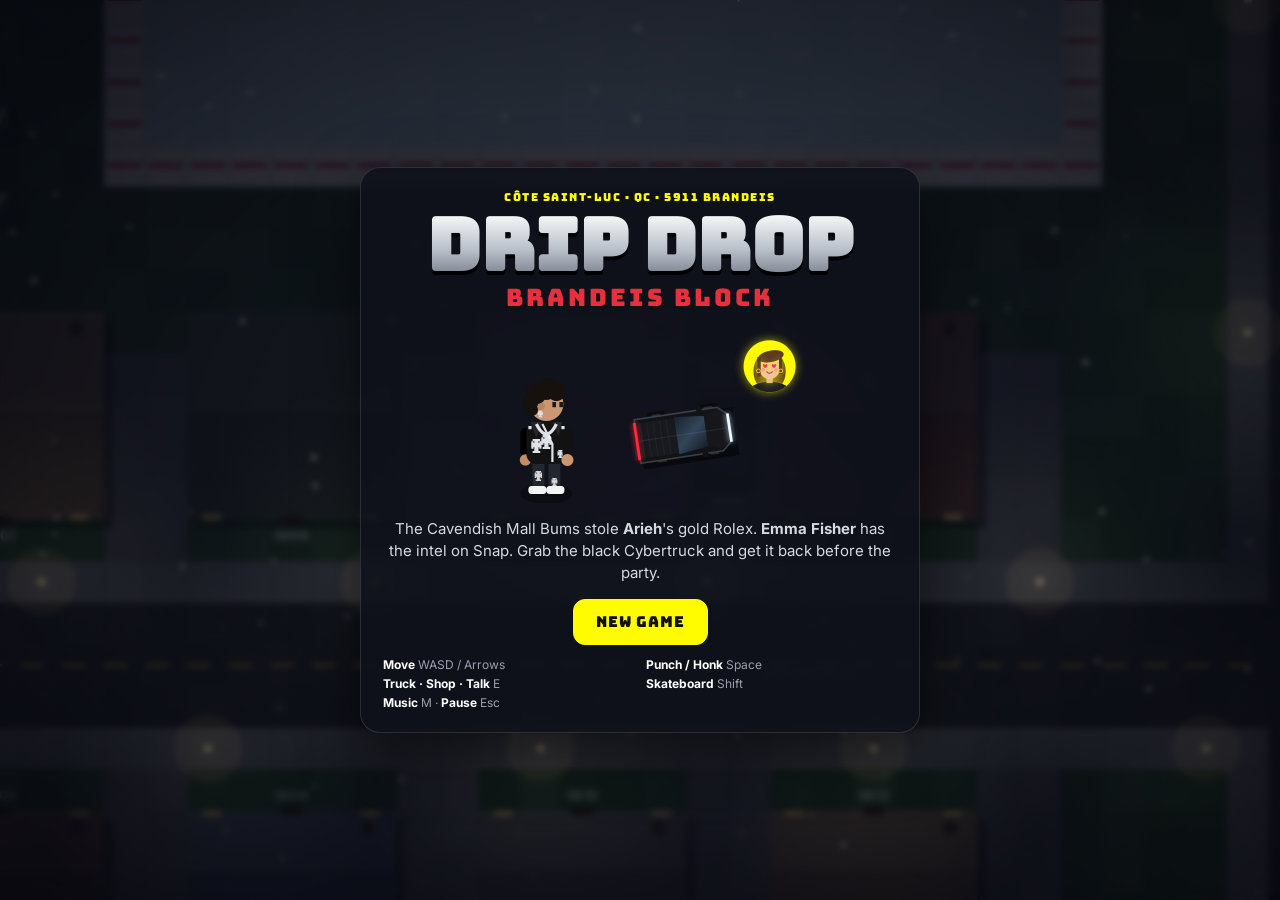
<file: index.html>
<!doctype html>
<html lang="en">
<head>
  <meta charset="utf-8">
  <meta name="viewport" content="width=device-width, initial-scale=1, maximum-scale=1, user-scalable=no, viewport-fit=cover">
  <meta name="theme-color" content="#0b0d14">
  <title>Drip Drop: Brandeis Block</title>
  <meta name="description" content="Arieh's Rolex got stolen. Emma Fisher has the intel on Snap. Get it back across Côte Saint-Luc.">
  <link rel="preconnect" href="https://fonts.googleapis.com">
  <link rel="preconnect" href="https://fonts.gstatic.com" crossorigin>
  <link href="https://fonts.googleapis.com/css2?family=Bungee&family=Inter:wght@400;600;800&display=swap" rel="stylesheet">
  <link rel="stylesheet" href="css/style.css">
</head>
<body>
  <canvas id="game"></canvas>
  <div id="dmg"></div>

  <!-- HUD -->
  <div id="hud" class="hidden">
    <div id="hud-left">
      <div class="hp"><div id="hp-fill"></div><span id="hp-text">100</span></div>
      <div class="chips">
        <span class="chip" id="silver">◆ 0</span>
        <span class="chip" id="streak">🔥 0</span>
        <span class="chip" id="mode">🚶</span>
      </div>
    </div>
    <div id="objective"><span class="obj-kicker">OBJECTIVE</span><span id="obj-text"></span></div>
    <div id="snapmap">
      <canvas id="minimap" width="168" height="120"></canvas>
      <div class="snapmap-label">SNAP MAP</div>
    </div>
    <div id="bossbar" class="hidden"><div class="boss-name">👑 KING KAV</div><div class="boss-track"><div id="boss-fill"></div></div></div>
    <div id="prompt" class="hidden"></div>
    <button id="pause-btn" aria-label="Pause">II</button>
  </div>

  <!-- Emma's snaps -->
  <div id="snap" class="hidden">
    <div class="snap-head">
      <canvas id="snap-avatar" width="88" height="88"></canvas>
      <div class="snap-who">
        <div class="snap-name">Emma Fisher</div>
        <div class="snap-sub">Snapchat · <span id="snap-streak">🔥 0</span></div>
      </div>
      <div id="snap-timer"></div>
    </div>
    <canvas id="snap-photo" width="480" height="340" class="hidden"></canvas>
    <div class="snap-from">EMMA</div>
    <div id="snap-text"></div>
  </div>

  <!-- Touch controls -->
  <div id="touch" class="hidden">
    <div id="joy-zone"><div id="joy"><div id="knob"></div></div></div>
    <div id="buttons">
      <button class="tbtn big" data-act="attack" id="btn-attack">👊</button>
      <button class="tbtn" data-act="interact">E</button>
      <button class="tbtn" data-act="skate" id="btn-skate">🛹</button>
    </div>
  </div>

  <!-- Title -->
  <div id="title" class="overlay">
    <div class="panel title-card">
      <div class="kicker">CÔTE SAINT-LUC · QC · 5911 BRANDEIS</div>
      <h1>DRIP DROP</h1>
      <div class="title-sub">BRANDEIS BLOCK</div>
      <canvas id="title-art" width="720" height="360"></canvas>
      <p class="blurb">The Cavendish Mall Bums stole <b>Arieh</b>'s gold Rolex. <b>Emma Fisher</b> has the intel on Snap. Grab the black Cybertruck and get it back before the party.</p>
      <div class="btn-row">
        <button id="btn-continue" class="btn hidden">CONTINUE</button>
        <button id="btn-new" class="btn primary">NEW GAME</button>
      </div>
      <div class="controls">
        <div><b>Move</b> WASD / Arrows</div>
        <div><b>Punch / Honk</b> Space</div>
        <div><b>Truck · Shop · Talk</b> E</div>
        <div><b>Skateboard</b> Shift</div>
        <div><b>Music</b> M · <b>Pause</b> Esc</div>
        <div class="touch-only">On phone: joystick + buttons</div>
      </div>
    </div>
  </div>

  <!-- Drip shop -->
  <div id="shop" class="overlay hidden">
    <div class="panel shop-panel">
      <div class="panel-head">
        <div><div class="kicker">5911 BRANDEIS</div><h2>DRIP SHOP</h2></div>
        <div class="chip big" id="shop-silver">◆ 0</div>
        <button class="x" id="shop-close" aria-label="Close">✕</button>
      </div>
      <div class="shop-body">
        <div class="shop-side">
          <canvas id="shop-preview" width="300" height="380"></canvas>
          <div id="shop-stats"></div>
        </div>
        <div id="shop-list"></div>
      </div>
    </div>
  </div>

  <!-- Pause -->
  <div id="pause" class="overlay hidden">
    <div class="panel small-panel">
      <h2>PAUSED</h2>
      <div class="btn-col">
        <button class="btn primary" id="btn-resume">RESUME</button>
        <button class="btn" id="btn-music">MUSIC: ON</button>
        <button class="btn danger" id="btn-restart">RESTART STORY</button>
      </div>
    </div>
  </div>

  <!-- Knocked out -->
  <div id="dead" class="overlay hidden">
    <div class="panel small-panel">
      <h2>DROPPED 💀</h2>
      <p id="dead-line" class="blurb"></p>
      <p class="muted">You lose 20% of your silver.</p>
      <button class="btn primary" id="btn-respawn">RESPAWN AT 5911</button>
    </div>
  </div>

  <!-- Ending -->
  <div id="ending" class="overlay hidden">
    <div class="panel small-panel">
      <div class="kicker">STORY COMPLETE</div>
      <h2>ROLEX SECURED ⌚</h2>
      <canvas id="end-art" width="480" height="300"></canvas>
      <p class="blurb">"ur actually so cool for that 😭 everyone's talking about it. Happy you got it back." — Emma</p>
      <p class="blurb">"wait you got it back from King Kav?? that's actually crazy 😄" — Noa</p>
      <div id="end-stats"></div>
      <div class="btn-col">
        <button class="btn primary" id="btn-freeroam">KEEP PLAYING (FREE ROAM)</button>
        <button class="btn" id="btn-newgame2">NEW GAME</button>
      </div>
    </div>
  </div>

  <script src="js/audio.js"></script>
  <script src="js/input.js"></script>
  <script src="js/world.js"></script>
  <script src="js/sprites.js"></script>
  <script src="js/entities.js"></script>
  <script src="js/ui.js"></script>
  <script src="js/game.js"></script>
</body>
</html>
</file>
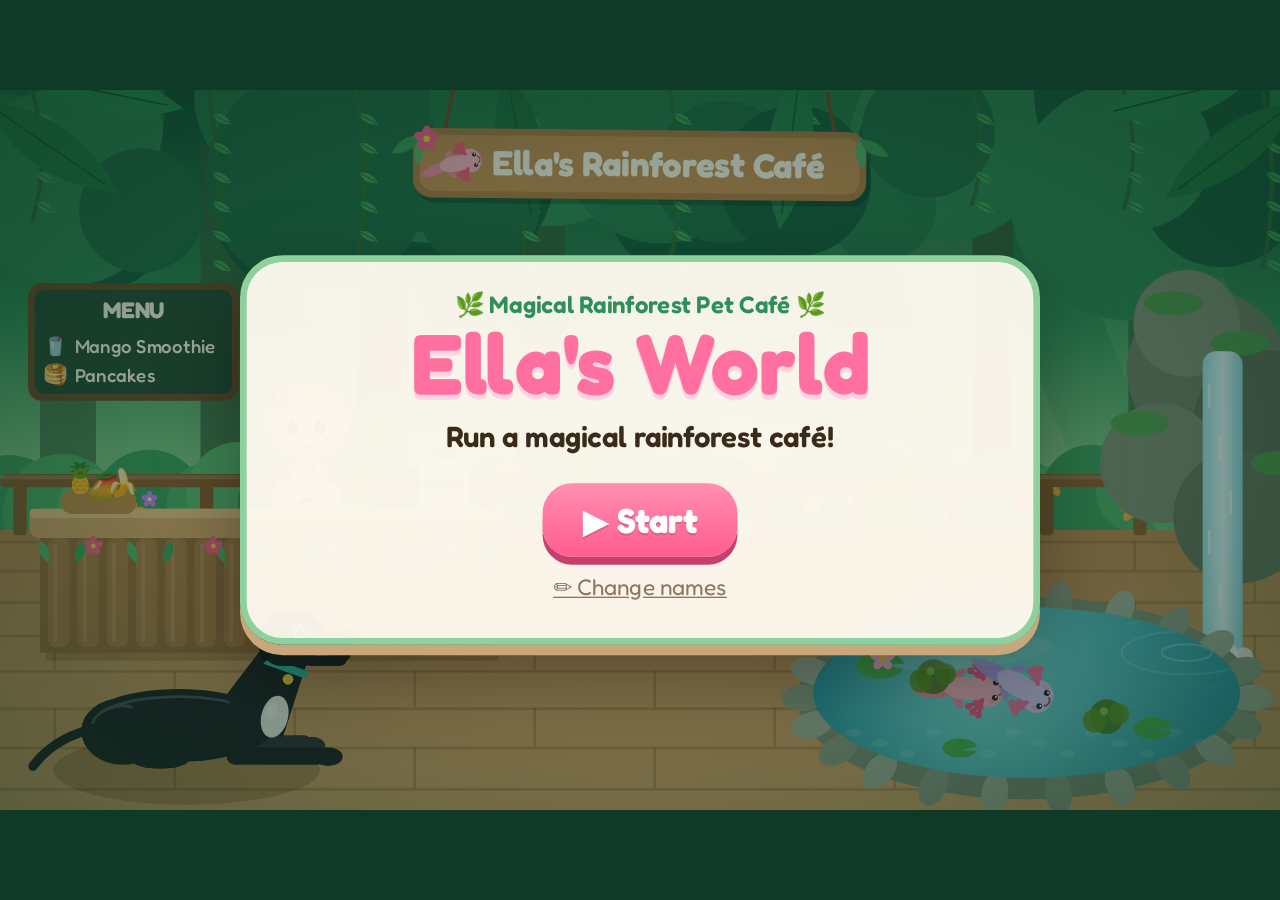
<file: ellas-world/index.html>
<!doctype html>
<html lang="en">
<head>
  <meta charset="utf-8">
  <meta name="viewport" content="width=device-width, initial-scale=1, maximum-scale=1, user-scalable=no, viewport-fit=cover">
  <meta name="theme-color" content="#2f8f5b">
  <title>Ella's World</title>
  <meta name="description" content="Run a magical rainforest café: make food and drinks, look after your dog and the axolotls, and serve your family.">
  <link rel="preconnect" href="https://fonts.googleapis.com">
  <link rel="preconnect" href="https://fonts.gstatic.com" crossorigin>
  <link href="https://fonts.googleapis.com/css2?family=Fredoka:wght@400;600;700&display=swap" rel="stylesheet">
  <link rel="stylesheet" href="style.css">
</head>
<body>
  <div id="stage">
    <canvas id="scene"></canvas>

    <!-- HUD -->
    <div id="hud" hidden>
      <div class="hud-chips">
        <span class="chip" id="coins" title="Coins: earned by serving customers">🪙 0</span>
        <span class="chip" id="hearts" title="Hearts: earned by looking after animals">❤️ 0</span>
        <span class="chip" id="day">☀️ Day 1</span>
      </div>
      <div class="hud-btns">
        <button class="hud-btn" id="shop-btn">🛍️ Shop</button>
        <button class="hud-btn" id="settings-btn" aria-label="Settings">⚙️</button>
      </div>
    </div>
    <div id="hint" hidden></div>
    <div id="tray" hidden></div>

    <!-- Kitchen -->
    <div id="kitchen" class="modal" hidden>
      <div class="panel kitchen-panel">
        <header class="panel-head"><h2 id="k-title"></h2><button class="close" data-close="kitchen" aria-label="Back">✕</button></header>
        <div class="k-body">
          <div class="recipe-card">
            <div class="rc-kicker">RECIPE</div>
            <div class="rc-icon" id="k-icon"></div>
            <div class="rc-name" id="k-name"></div>
            <ul id="k-steps"></ul>
          </div>
          <div class="work">
            <div id="k-vessel" class="vessel"></div>
            <div id="k-msg" class="k-msg"></div>
            <button id="k-action" class="big-btn" hidden></button>
            <div id="k-prog" class="progress" hidden><div></div></div>
          </div>
          <div class="shelf-wrap">
            <div class="shelf-label">Tap the ingredients 👇</div>
            <div class="shelf" id="k-shelf"></div>
          </div>
        </div>
      </div>
    </div>

    <!-- Shop -->
    <div id="shop" class="modal" hidden>
      <div class="panel shop-panel">
        <header class="panel-head"><h2>🛍️ Café Shop</h2><button class="close" data-close="shop" aria-label="Close">✕</button></header>
        <p class="panel-sub">Spend 🪙 coins from customers and ❤️ hearts from looking after animals.</p>
        <div class="shop-grid" id="shop-grid"></div>
      </div>
    </div>

    <!-- Settings -->
    <div id="settings" class="modal" hidden>
      <div class="panel settings-panel">
        <header class="panel-head"><h2>⚙️ Settings</h2><button class="close" data-close="settings" aria-label="Close">✕</button></header>
        <div id="settings-fields"></div>
        <div class="settings-foot"><button class="link-btn" id="reset-btn">Start over from Day 1</button></div>
      </div>
    </div>

    <!-- End of day -->
    <div id="summary" class="modal" hidden>
      <div class="panel summary-panel">
        <div class="sum-stars">⭐⭐⭐</div>
        <h2 id="sum-title"></h2>
        <p id="sum-text"></p>
        <div class="sum-earn"><span class="chip" id="sum-coins"></span><span class="chip" id="sum-hearts"></span></div>
        <p id="sum-unlock" class="sum-unlock" hidden></p>
        <button id="next-day" class="big-btn"></button>
      </div>
    </div>

    <!-- Title & first-time setup -->
    <div id="title" class="screen">
      <div class="title-card">
        <div class="title-kicker">🌿 Magical Rainforest Pet Café 🌿</div>
        <h1>Ella's World</h1>
        <div id="title-main">
          <p class="title-cafe" id="title-cafe"></p>
          <button id="play-btn" class="big-btn">▶ Play</button>
          <button id="title-edit" class="link-btn">✏️ Change names</button>
        </div>
        <div id="title-setup" hidden>
          <div id="setup-fields"></div>
          <button id="go-btn" class="big-btn">Open the café! 🌺</button>
        </div>
      </div>
    </div>

    <div id="rotate">🔄 Turn your tablet or phone sideways for a bigger café!</div>
  </div>

  <script src="js/config.js"></script>
  <script src="js/art.js"></script>
  <script src="js/sound.js"></script>
  <script src="js/game.js"></script>
</body>
</html>
</file>
<file: css/style.css>
:root {
  --bg: #0b0d14;
  --panel: rgba(16, 18, 28, 0.92);
  --line: rgba(255, 255, 255, 0.12);
  --text: #f2f3f7;
  --muted: #9aa0ad;
  --silver: #dfe3e8;
  --snap: #fffc00;
  --red: #e5303d;
  --good: #3ddc84;
}

* { box-sizing: border-box; -webkit-tap-highlight-color: transparent; }
html, body { margin: 0; height: 100%; overflow: hidden; background: var(--bg); color: var(--text);
  font-family: Inter, system-ui, -apple-system, Segoe UI, Roboto, sans-serif; user-select: none; -webkit-user-select: none; touch-action: none; }
canvas#game { position: fixed; inset: 0; width: 100vw; height: 100vh; display: block; }
.hidden { display: none !important; }
button { font: inherit; cursor: pointer; }

/* ---------- HUD ---------- */
#hud { position: fixed; inset: 0; pointer-events: none; }
#hud-left { position: absolute; top: 14px; left: 14px; width: min(260px, 44vw); }
.hp { position: relative; height: 20px; border-radius: 10px; background: rgba(0,0,0,.55); border: 1px solid var(--line); overflow: hidden; }
#hp-fill { height: 100%; width: 100%; background: linear-gradient(90deg, #e5303d, #ff6b5a); transition: width .15s; }
#hp-text { position: absolute; inset: 0; display: grid; place-items: center; font-size: 12px; font-weight: 800; text-shadow: 0 1px 2px #000; }
.chips { display: flex; gap: 6px; margin-top: 6px; flex-wrap: wrap; }
.chip { background: rgba(0,0,0,.55); border: 1px solid var(--line); border-radius: 999px; padding: 3px 10px; font-weight: 800; font-size: 13px; }
.chip.big { font-size: 16px; padding: 6px 14px; }
#silver { color: var(--silver); }

#objective { position: absolute; top: 14px; left: 50%; transform: translateX(-50%); max-width: min(520px, 40vw);
  background: rgba(0,0,0,.6); border: 1px solid var(--line); border-radius: 12px; padding: 6px 14px; text-align: center; }
.obj-kicker { display: block; font-family: Bungee, sans-serif; font-size: 10px; color: var(--snap); letter-spacing: 1px; }
#obj-text { font-weight: 700; font-size: 14px; }

#snapmap { position: absolute; top: 14px; right: 14px; background: #fff; border-radius: 14px; padding: 4px; box-shadow: 0 6px 20px rgba(0,0,0,.5); }
#minimap { display: block; width: 168px; height: 120px; border-radius: 10px; image-rendering: pixelated; }
.snapmap-label { position: absolute; left: 10px; bottom: 8px; font-family: Bungee, sans-serif; font-size: 9px; color: #111; background: var(--snap); padding: 1px 6px; border-radius: 6px; }

#bossbar { position: absolute; bottom: 24px; left: 50%; transform: translateX(-50%); width: min(460px, 70vw); text-align: center; }
.boss-name { font-family: Bungee, sans-serif; font-size: 14px; color: #ffd23f; text-shadow: 0 2px 4px #000; }
.boss-track { height: 12px; background: rgba(0,0,0,.6); border: 1px solid #ffd23f; border-radius: 6px; overflow: hidden; margin-top: 4px; }
#boss-fill { height: 100%; width: 100%; background: linear-gradient(90deg, #7b2cbf, #c77dff); transition: width .15s; }

#prompt { position: absolute; left: 50%; bottom: 90px; transform: translateX(-50%); background: rgba(0,0,0,.75); border: 1px solid var(--snap);
  color: #fff; border-radius: 10px; padding: 8px 14px; font-weight: 800; font-size: 14px; white-space: nowrap; }
#pause-btn { pointer-events: auto; position: absolute; top: 146px; right: 14px; width: 40px; height: 40px; border-radius: 10px; border: 1px solid var(--line);
  background: rgba(0,0,0,.55); color: #fff; font-weight: 800; }

#dmg { position: fixed; inset: 0; pointer-events: none; box-shadow: inset 0 0 120px rgba(229, 48, 61, .85); opacity: 0; transition: opacity .3s; }
#dmg.on { opacity: 1; transition: none; }

/* ---------- Snap card ---------- */
#snap { position: fixed; right: 14px; top: 196px; width: min(270px, 80vw); background: #fff; color: #111; border-radius: 16px; padding: 10px;
  box-shadow: 0 10px 30px rgba(0,0,0,.55); animation: snapIn .25s ease-out; cursor: pointer; z-index: 5; }
@keyframes snapIn { from { transform: translateX(30px) scale(.95); opacity: 0; } to { transform: none; opacity: 1; } }
.snap-head { display: flex; align-items: center; gap: 8px; }
#snap-avatar { width: 44px; height: 44px; border-radius: 50%; }
.snap-who { flex: 1; }
.snap-name { font-weight: 800; font-size: 14px; }
.snap-sub { font-size: 11px; color: #666; }
#snap-timer { width: 22px; height: 22px; border-radius: 50%; border: 2px solid #ddd; }
#snap-photo { width: 100%; margin-top: 8px; border-radius: 10px; display: block; }
.snap-from { margin-top: 8px; font-size: 10px; font-weight: 800; color: #f23c57; letter-spacing: .5px; border-left: 3px solid #f23c57; padding-left: 6px; }
#snap-text { font-size: 14px; line-height: 1.35; padding-left: 9px; font-weight: 600; }

/* ---------- Touch ---------- */
#touch { position: fixed; inset: 0; pointer-events: none; }
#joy-zone { position: absolute; left: 0; bottom: 0; width: 50vw; height: 60vh; pointer-events: auto; }
#joy { position: absolute; left: 40px; bottom: 40px; width: 120px; height: 120px; border-radius: 50%; background: rgba(255,255,255,.08); border: 2px solid rgba(255,255,255,.25); }
#knob { position: absolute; left: 35px; top: 35px; width: 50px; height: 50px; border-radius: 50%; background: rgba(255,255,255,.35); }
#buttons { position: absolute; right: 18px; bottom: 30px; display: grid; grid-template-columns: 64px 64px; grid-template-rows: 64px 64px; gap: 12px; pointer-events: auto; }
.tbtn { width: 64px; height: 64px; border-radius: 50%; border: 2px solid rgba(255,255,255,.35); background: rgba(0,0,0,.45); color: #fff; font-size: 24px; font-weight: 800; }
.tbtn.big { grid-row: span 2; height: 140px; border-radius: 32px; background: rgba(229,48,61,.45); }
.tbtn:active { transform: scale(.94); background: rgba(255,255,255,.25); }

/* ---------- Overlays ---------- */
.overlay { position: fixed; inset: 0; display: grid; place-items: center; background: rgba(5, 6, 12, .55); backdrop-filter: blur(3px); z-index: 10; padding: 16px; overflow-y: auto; }
#title { background: radial-gradient(ellipse at center, rgba(11,13,20,.35), rgba(5,6,12,.85)); }
.panel { background: var(--panel); border: 1px solid var(--line); border-radius: 20px; padding: 22px; box-shadow: 0 20px 60px rgba(0,0,0,.6); max-width: 100%; }
.title-card { width: min(560px, 100%); text-align: center; }
.kicker { font-family: Bungee, sans-serif; font-size: 11px; color: var(--snap); letter-spacing: 1.5px; }
h1 { font-family: Bungee, sans-serif; font-size: clamp(44px, 10vw, 72px); margin: 6px 0 0; line-height: 1;
  background: linear-gradient(180deg, #ffffff, #b9c0ca 55%, #6d7480); -webkit-background-clip: text; background-clip: text; color: transparent; filter: drop-shadow(0 4px 0 #000); }
.title-sub { font-family: Bungee, sans-serif; color: var(--red); font-size: clamp(16px, 4vw, 24px); letter-spacing: 3px; }
h2 { font-family: Bungee, sans-serif; margin: 4px 0 10px; font-size: 26px; }
#title-art { width: 100%; max-width: 360px; height: auto; margin: 10px auto 0; display: block; }
.blurb { color: #d6d9e0; line-height: 1.45; font-size: 15px; }
.muted { color: var(--muted); font-size: 13px; }
.btn-row { display: flex; gap: 10px; justify-content: center; flex-wrap: wrap; margin: 12px 0; }
.btn-col { display: flex; flex-direction: column; gap: 10px; margin-top: 12px; }
.btn { border: 1px solid var(--line); background: #222634; color: #fff; padding: 12px 22px; border-radius: 12px; font-family: Bungee, sans-serif; font-size: 15px; letter-spacing: 1px; }
.btn:hover { background: #2d3243; }
.btn.primary { background: var(--snap); color: #111; border-color: var(--snap); }
.btn.primary:hover { filter: brightness(.92); }
.btn.danger { color: #ff8a93; }
.controls { display: grid; grid-template-columns: 1fr 1fr; gap: 4px 12px; text-align: left; font-size: 12px; color: var(--muted); margin-top: 6px; }
.controls b { color: #fff; }
.touch-only { display: none; }
@media (pointer: coarse) { .touch-only { display: block; } }
.small-panel { width: min(440px, 100%); text-align: center; }
#end-art { width: 100%; max-width: 300px; height: auto; }
#end-stats { display: flex; justify-content: center; gap: 8px; flex-wrap: wrap; }

/* ---------- Shop ---------- */
.shop-panel { width: min(820px, 100%); }
.panel-head { display: flex; align-items: center; gap: 12px; margin-bottom: 12px; }
.panel-head > div:first-child { flex: 1; }
.x { width: 40px; height: 40px; border-radius: 10px; border: 1px solid var(--line); background: #222634; color: #fff; }
.shop-body { display: grid; grid-template-columns: 170px 1fr; gap: 16px; }
.shop-side { text-align: center; }
#shop-preview { width: 150px; height: 190px; background: radial-gradient(circle at 50% 40%, #2b3042, #12141c); border-radius: 14px; }
#shop-stats { font-size: 12px; color: var(--muted); margin-top: 8px; line-height: 1.6; text-align: left; }
#shop-stats b { color: #fff; }
#shop-list { display: grid; grid-template-columns: repeat(auto-fill, minmax(190px, 1fr)); gap: 10px; max-height: 60vh; overflow-y: auto; padding-right: 4px; }
.item { border: 1px solid var(--line); border-radius: 14px; padding: 10px; background: #171a26; display: flex; flex-direction: column; gap: 4px; }
.item.equipped { border-color: var(--snap); box-shadow: 0 0 0 1px var(--snap) inset; }
.item-top { display: flex; align-items: center; gap: 8px; }
.item-emoji { font-size: 26px; }
.item-name { font-weight: 800; font-size: 14px; }
.item-slot { font-size: 10px; color: var(--muted); text-transform: uppercase; letter-spacing: 1px; }
.item-desc { font-size: 12px; color: #c4c8d2; flex: 1; }
.item button { margin-top: 4px; padding: 8px; border-radius: 10px; border: 0; font-weight: 800; background: #2d3243; color: #fff; }
.item button.buy { background: var(--snap); color: #111; }
.item button:disabled { opacity: .45; cursor: default; }

@media (max-width: 640px) {
  #objective { top: auto; bottom: 244px; max-width: 76vw; padding: 4px 10px; }
  #obj-text { font-size: 12px; }
  #snapmap { transform: scale(.75); transform-origin: top right; }
  #pause-btn { top: 112px; }
  #snap { top: 108px; left: 10px; right: auto; width: min(230px, 58vw); padding: 8px; }
  #snap-photo { display: none !important; }
  #snap-text { font-size: 13px; }
  .shop-body { grid-template-columns: 1fr; }
  #shop-preview { width: 120px; height: 152px; }
  #prompt { bottom: 200px; }
}
</file>
<file: ellas-world/style.css>
:root {
  --s: 1;
  --leaf: #2f8f5b;
  --leaf-d: #1f6b45;
  --leaf-l: #8fd19e;
  --cream: #fffaf0;
  --wood: #b07a46;
  --ink: #3b2a1a;
  --muted: #8a755f;
  --pink: #ff6f9f;
  --gold: #ffc83d;
}

* { box-sizing: border-box; -webkit-tap-highlight-color: transparent; }
html, body { margin: 0; height: 100%; overflow: hidden; background: #0f3a28; color: var(--ink);
  font-family: Fredoka, 'Comic Sans MS', system-ui, sans-serif; user-select: none; -webkit-user-select: none; }
[hidden] { display: none !important; }
button { font: inherit; color: inherit; cursor: pointer; border: 0; background: none; }
input { font: inherit; }

#stage { position: absolute; left: 50%; top: 50%; width: 960px; height: 540px; overflow: hidden;
  transform: translate(-50%, -50%) scale(var(--s)); background: #2f8f5b; }
#scene { position: absolute; inset: 0; width: 960px; height: 540px; touch-action: none; }

/* ---------- HUD ---------- */
#hud { position: absolute; top: 10px; left: 12px; right: 12px; display: flex; justify-content: space-between; align-items: flex-start; pointer-events: none; }
#hud > * { pointer-events: auto; }
.hud-chips, .hud-btns { display: flex; gap: 8px; }
.chip { display: inline-block; background: rgba(255, 250, 240, 0.94); border-radius: 999px; padding: 5px 14px; font-weight: 600; font-size: 20px;
  box-shadow: 0 3px 0 rgba(60, 35, 10, 0.25); white-space: nowrap; }
.chip.bump { animation: bump 0.35s ease-out; }
@keyframes bump { 40% { transform: scale(1.18); } }
.hud-btn { background: var(--cream); border-radius: 16px; padding: 6px 14px; font-size: 20px; font-weight: 600; box-shadow: 0 4px 0 #c9a77a; }
.hud-btn:active { transform: translateY(3px); box-shadow: 0 1px 0 #c9a77a; }

#hint { position: absolute; top: 106px; left: 50%; transform: translateX(-50%); background: rgba(255, 250, 240, 0.95); border-radius: 999px;
  padding: 7px 20px; font-size: 19px; font-weight: 600; box-shadow: 0 3px 0 rgba(60, 35, 10, 0.25); white-space: nowrap; pointer-events: none; }

/* ---------- Care tray ---------- */
#tray { position: absolute; left: 50%; bottom: 10px; transform: translateX(-50%); width: 440px; background: var(--cream); border-radius: 22px;
  padding: 10px 14px 12px; box-shadow: 0 6px 0 #c9a77a, 0 10px 30px rgba(0,0,0,.25); animation: rise 0.2s ease-out; }
@keyframes rise { from { transform: translate(-50%, 20px); opacity: 0; } }
.tray-head { display: flex; align-items: center; justify-content: space-between; font-weight: 700; font-size: 20px; }
.meters { display: flex; gap: 14px; margin: 4px 0 8px; }
.meter { flex: 1; font-size: 15px; font-weight: 600; color: var(--muted); }
.meter-bar { height: 12px; border-radius: 6px; background: #eadfcb; overflow: hidden; margin-top: 2px; }
.meter-bar > div { height: 100%; border-radius: 6px; background: linear-gradient(90deg, #ff8fb1, #ff5d8f); transition: width 0.4s; }
.meter.ok .meter-bar > div { background: linear-gradient(90deg, #7fd88f, #3fb56a); }
.tray-btns { display: flex; gap: 8px; }
.care-btn { flex: 1; background: #fff; border-radius: 16px; padding: 6px 4px; font-size: 15px; font-weight: 600; box-shadow: 0 4px 0 #dcc9a8; line-height: 1.15; }
.care-btn span { display: block; font-size: 28px; }
.care-btn:active { transform: translateY(3px); box-shadow: 0 1px 0 #dcc9a8; }
.close { width: 40px; height: 40px; border-radius: 50%; background: #f1e6d2; font-size: 20px; font-weight: 700; flex: none; }

/* ---------- Panels ---------- */
.modal { position: absolute; inset: 0; background: rgba(10, 45, 28, 0.55); display: flex; align-items: center; justify-content: center; animation: fade 0.18s; }
@keyframes fade { from { opacity: 0; } }
.panel { background: var(--cream); border-radius: 28px; padding: 16px 22px 20px; box-shadow: 0 8px 0 #c9a77a, 0 20px 50px rgba(0,0,0,.35);
  border: 5px solid #8fd19e; animation: pop 0.22s ease-out; }
@keyframes pop { from { transform: scale(0.92); } }
.panel-head { display: flex; align-items: center; justify-content: space-between; gap: 12px; }
.panel h2 { margin: 0; font-size: 28px; }
.panel-sub { margin: 4px 0 12px; color: var(--muted); font-size: 17px; }

.big-btn { background: linear-gradient(#ff8fb1, #ff5d8f); color: #fff; font-weight: 700; font-size: 26px; padding: 12px 30px; border-radius: 22px;
  box-shadow: 0 6px 0 #c83e6c; text-shadow: 0 2px 0 rgba(0,0,0,.15); }
.big-btn:active { transform: translateY(4px); box-shadow: 0 2px 0 #c83e6c; }
.big-btn.green { background: linear-gradient(#7fd88f, #3fb56a); box-shadow: 0 6px 0 #2a8a4c; }
.big-btn.green:active { box-shadow: 0 2px 0 #2a8a4c; }
.link-btn { color: var(--muted); font-size: 17px; text-decoration: underline; padding: 6px; }

/* ---------- Kitchen ---------- */
.kitchen-panel { width: 920px; height: 500px; display: flex; flex-direction: column; }
.k-body { flex: 1; display: grid; grid-template-columns: 230px 1fr 320px; gap: 16px; margin-top: 10px; min-height: 0; }
.recipe-card { background: #fff; border-radius: 20px; padding: 12px 14px; box-shadow: inset 0 0 0 3px #f1e6d2; text-align: center; }
.rc-kicker { font-size: 13px; letter-spacing: 2px; color: var(--muted); font-weight: 700; }
.rc-icon { font-size: 52px; line-height: 1.1; }
.rc-name { font-weight: 700; font-size: 20px; margin-bottom: 6px; }
#k-steps { list-style: none; margin: 0; padding: 0; text-align: left; }
#k-steps li { font-size: 18px; padding: 4px 6px 4px 34px; position: relative; border-radius: 10px; }
#k-steps li::before { content: ''; position: absolute; left: 6px; top: 6px; width: 20px; height: 20px; border-radius: 6px; border: 3px solid #e2d3b8; }
#k-steps li.done { color: #3fb56a; }
#k-steps li.done::before { content: '✓'; background: #3fb56a; border-color: #3fb56a; color: #fff; font-size: 15px; line-height: 20px; text-align: center; font-weight: 700; }
#k-steps li.now { background: #fff3c4; }
#k-steps li.step { margin-top: 4px; }
.work { display: flex; flex-direction: column; align-items: center; justify-content: center; gap: 10px; }
.k-msg { min-height: 52px; font-size: 19px; font-weight: 600; text-align: center; color: var(--leaf-d); max-width: 300px; }
.progress { width: 240px; height: 16px; border-radius: 8px; background: #eadfcb; overflow: hidden; }
.progress > div { height: 100%; width: 0; background: linear-gradient(90deg, #ffd54a, #ff9f43); transition: width 0.15s; }
.shelf-wrap { display: flex; flex-direction: column; min-height: 0; }
.shelf-label { font-weight: 600; color: var(--muted); font-size: 16px; margin-bottom: 6px; }
.shelf { display: grid; grid-template-columns: repeat(4, 1fr); gap: 8px; align-content: start; }
.ing { background: #fff; border-radius: 16px; padding: 4px 2px 6px; box-shadow: 0 4px 0 #dcc9a8; font-size: 12.5px; font-weight: 600; line-height: 1.1; min-height: 76px; }
.ing span { display: block; font-size: 34px; line-height: 1.25; }
.ing:active { transform: translateY(3px); box-shadow: 0 1px 0 #dcc9a8; }
.ing.used { opacity: 0.45; }
.ing:disabled { opacity: 0.45; cursor: default; }
.ing.nope { animation: shake 0.35s; background: #ffe1e1; }
@keyframes shake { 20%, 60% { transform: translateX(-6px); } 40%, 80% { transform: translateX(6px); } }

/* Vessels */
.vessel { position: relative; display: flex; align-items: flex-end; justify-content: center; }
.vessel .contents { display: flex; flex-wrap: wrap-reverse; justify-content: center; align-content: flex-start; gap: 0 2px; font-size: 40px; line-height: 1.1; }
.vessel .contents span:last-child.new { animation: drop 0.35s ease-out; }
@keyframes drop { from { transform: translateY(-40px) scale(1.3); opacity: 0; } }
.vessel.wiggle { animation: wiggle 0.25s; }
@keyframes wiggle { 25% { transform: rotate(-7deg); } 75% { transform: rotate(7deg); } }
.vessel .final { font-size: 96px; line-height: 1; animation: ta-da 0.6s ease-out; filter: drop-shadow(0 0 14px #fff6a8); }
@keyframes ta-da { 0% { transform: scale(0.2) rotate(-30deg); } 70% { transform: scale(1.15) rotate(6deg); } }
.vessel.cup { width: 150px; height: 180px; padding: 12px 20px 16px; background: linear-gradient(90deg, rgba(220,245,255,.75), rgba(255,255,255,.95) 40%, rgba(200,235,250,.75));
  clip-path: polygon(0 0, 100% 0, 86% 100%, 14% 100%); border-radius: 0 0 20px 20px; box-shadow: inset 0 -10px 0 rgba(150, 200, 225, .5); }
.vessel.mug { width: 160px; height: 150px; padding: 12px; background: #fff; border-radius: 12px 12px 40px 40px; box-shadow: inset 0 -10px 0 #f3d5c2, 0 0 0 5px #ff8fb1; margin-right: 34px; }
.vessel.mug::after { content: ''; position: absolute; right: -40px; top: 34px; width: 34px; height: 60px; border: 9px solid #fff; border-left: 0; border-radius: 0 30px 30px 0; box-shadow: 4px 0 0 #ff8fb1; }
.vessel.plate { width: 250px; height: 150px; padding-bottom: 30px; background: radial-gradient(ellipse 125px 26px at 50% calc(100% - 22px), #fff 92%, #e9ddd0 93%, #e9ddd0 99%, transparent 100%); }
.vessel.bowl { width: 220px; height: 150px; padding: 0 20px 20px; background: radial-gradient(ellipse 110px 80px at 50% 30%, transparent 98%, #6fc3a8 99%); border-radius: 0 0 110px 110px; overflow: hidden; }
.vessel.bowl .contents { margin-bottom: 18px; }

/* ---------- Shop ---------- */
.shop-panel { width: 820px; }
.shop-grid { display: grid; grid-template-columns: repeat(4, 1fr); gap: 12px; }
.shop-item { background: #fff; border-radius: 18px; padding: 10px; text-align: center; box-shadow: inset 0 0 0 3px #f1e6d2; display: flex; flex-direction: column; align-items: center; gap: 4px; }
.shop-icon { font-size: 44px; height: 54px; display: flex; align-items: center; }
.shop-icon canvas { width: 90px; height: 54px; }
.shop-name { font-weight: 600; font-size: 16px; min-height: 40px; line-height: 1.2; }
.buy-btn { background: linear-gradient(#ffd54a, #ffb42e); border-radius: 14px; padding: 6px 14px; font-weight: 700; font-size: 17px; box-shadow: 0 4px 0 #cf8a1b; }
.buy-btn:active { transform: translateY(3px); box-shadow: 0 1px 0 #cf8a1b; }
.buy-btn.cant { background: #eee3d2; box-shadow: 0 4px 0 #d6c7ae; color: var(--muted); }
.owned { color: #3fb56a; font-weight: 700; font-size: 17px; padding: 6px; }

/* ---------- Settings & setup ---------- */
.settings-panel { width: 620px; max-height: 520px; overflow: auto; }
.q { display: block; font-weight: 700; font-size: 20px; margin: 12px 0 6px; }
.q input { display: block; width: 100%; margin-top: 6px; padding: 8px 14px; font-size: 21px; border-radius: 14px; border: 3px solid #e2d3b8; background: #fff; color: var(--ink);
  -webkit-user-select: text; user-select: text; }
.q input:focus { outline: none; border-color: var(--pink); }
.pills { display: flex; flex-wrap: wrap; gap: 8px; }
.pill { background: #fff; border-radius: 999px; padding: 6px 14px; font-size: 17px; font-weight: 600; box-shadow: 0 3px 0 #dcc9a8; border: 3px solid transparent; }
.pill.on { border-color: var(--pink); background: #fff0f5; }
.q-row { display: flex; align-items: center; justify-content: space-between; gap: 12px; margin-top: 10px; font-size: 19px; font-weight: 600; }
.settings-foot { margin-top: 14px; text-align: center; }
.shake-q { animation: shake 0.4s; color: var(--pink); }

/* ---------- Summary ---------- */
.summary-panel { width: 480px; text-align: center; }
.sum-stars { font-size: 44px; animation: ta-da 0.7s ease-out; }
.summary-panel h2 { font-size: 34px; }
.summary-panel p { font-size: 20px; margin: 8px 0; }
.sum-earn { display: flex; gap: 10px; justify-content: center; margin: 10px 0; }
.sum-unlock { background: #fff3c4; border-radius: 16px; padding: 10px; font-weight: 600; }
#next-day { margin-top: 10px; }

/* ---------- Title ---------- */
.screen { position: absolute; inset: 0; display: flex; align-items: center; justify-content: center;
  background: radial-gradient(ellipse at center, rgba(10, 45, 28, 0.2), rgba(10, 45, 28, 0.6)); }
.title-card { background: rgba(255, 250, 240, 0.96); border-radius: 32px; padding: 20px 36px 22px; text-align: center; width: 600px; max-height: 520px; overflow: auto;
  box-shadow: 0 8px 0 #c9a77a, 0 20px 60px rgba(0,0,0,.35); border: 5px solid #8fd19e; }
.title-kicker { color: var(--leaf); font-weight: 600; font-size: 18px; }
.title-card h1 { margin: 0 0 4px; font-size: 64px; line-height: 1.05; color: var(--pink); text-shadow: 0 4px 0 #ffd3e2; }
.title-card.setup { padding-top: 14px; }
.title-card.setup h1 { font-size: 36px; }
.title-card.setup .title-kicker { display: none; }
.title-card.setup .q { margin: 8px 0 5px; }
.title-cafe { font-size: 22px; font-weight: 600; margin: 4px 0 16px; }
#title-main { display: flex; flex-direction: column; align-items: center; gap: 6px; }
#title-setup { text-align: left; }
#go-btn { display: block; margin: 16px auto 0; }

#rotate { display: none; position: absolute; left: 50%; bottom: 8px; transform: translateX(-50%); background: var(--cream); border-radius: 999px; padding: 6px 16px; font-weight: 600; font-size: 22px; }
@media (orientation: portrait) and (max-width: 820px) { #rotate { display: block; } }
</file>
